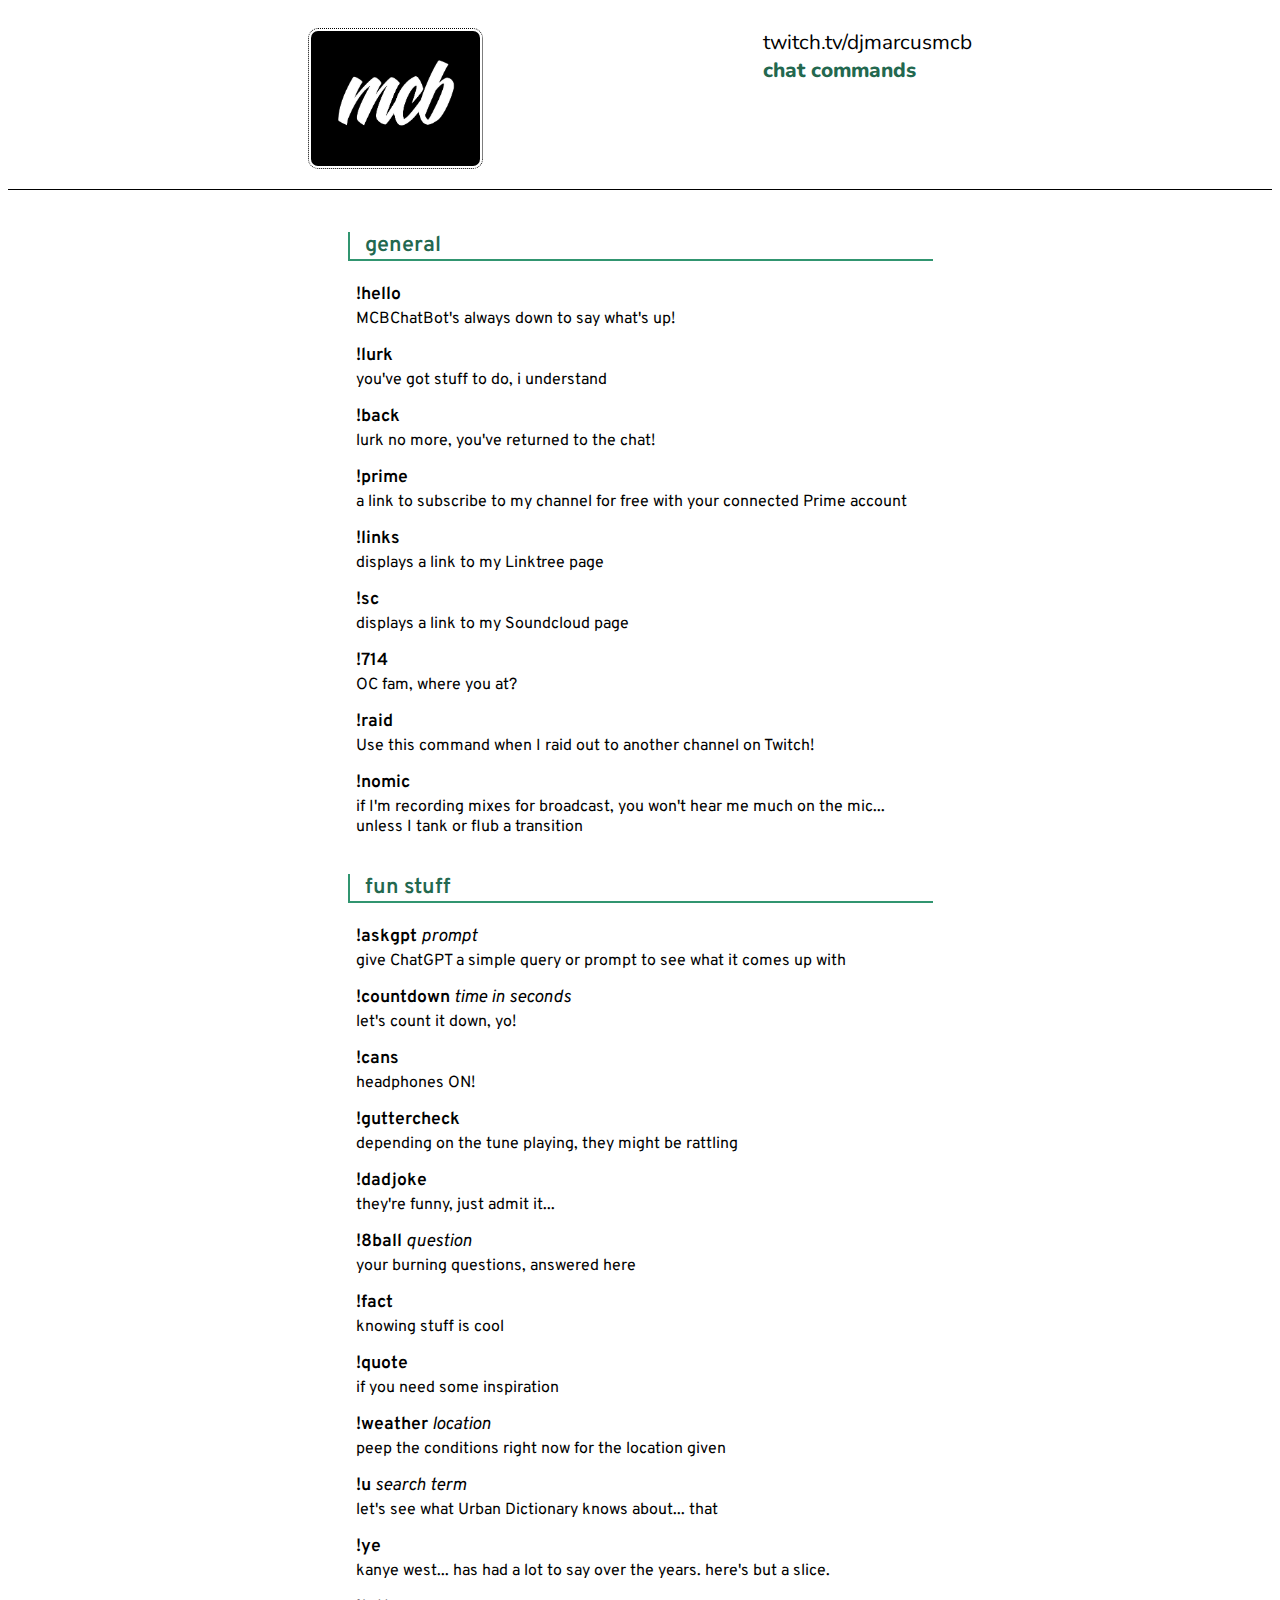
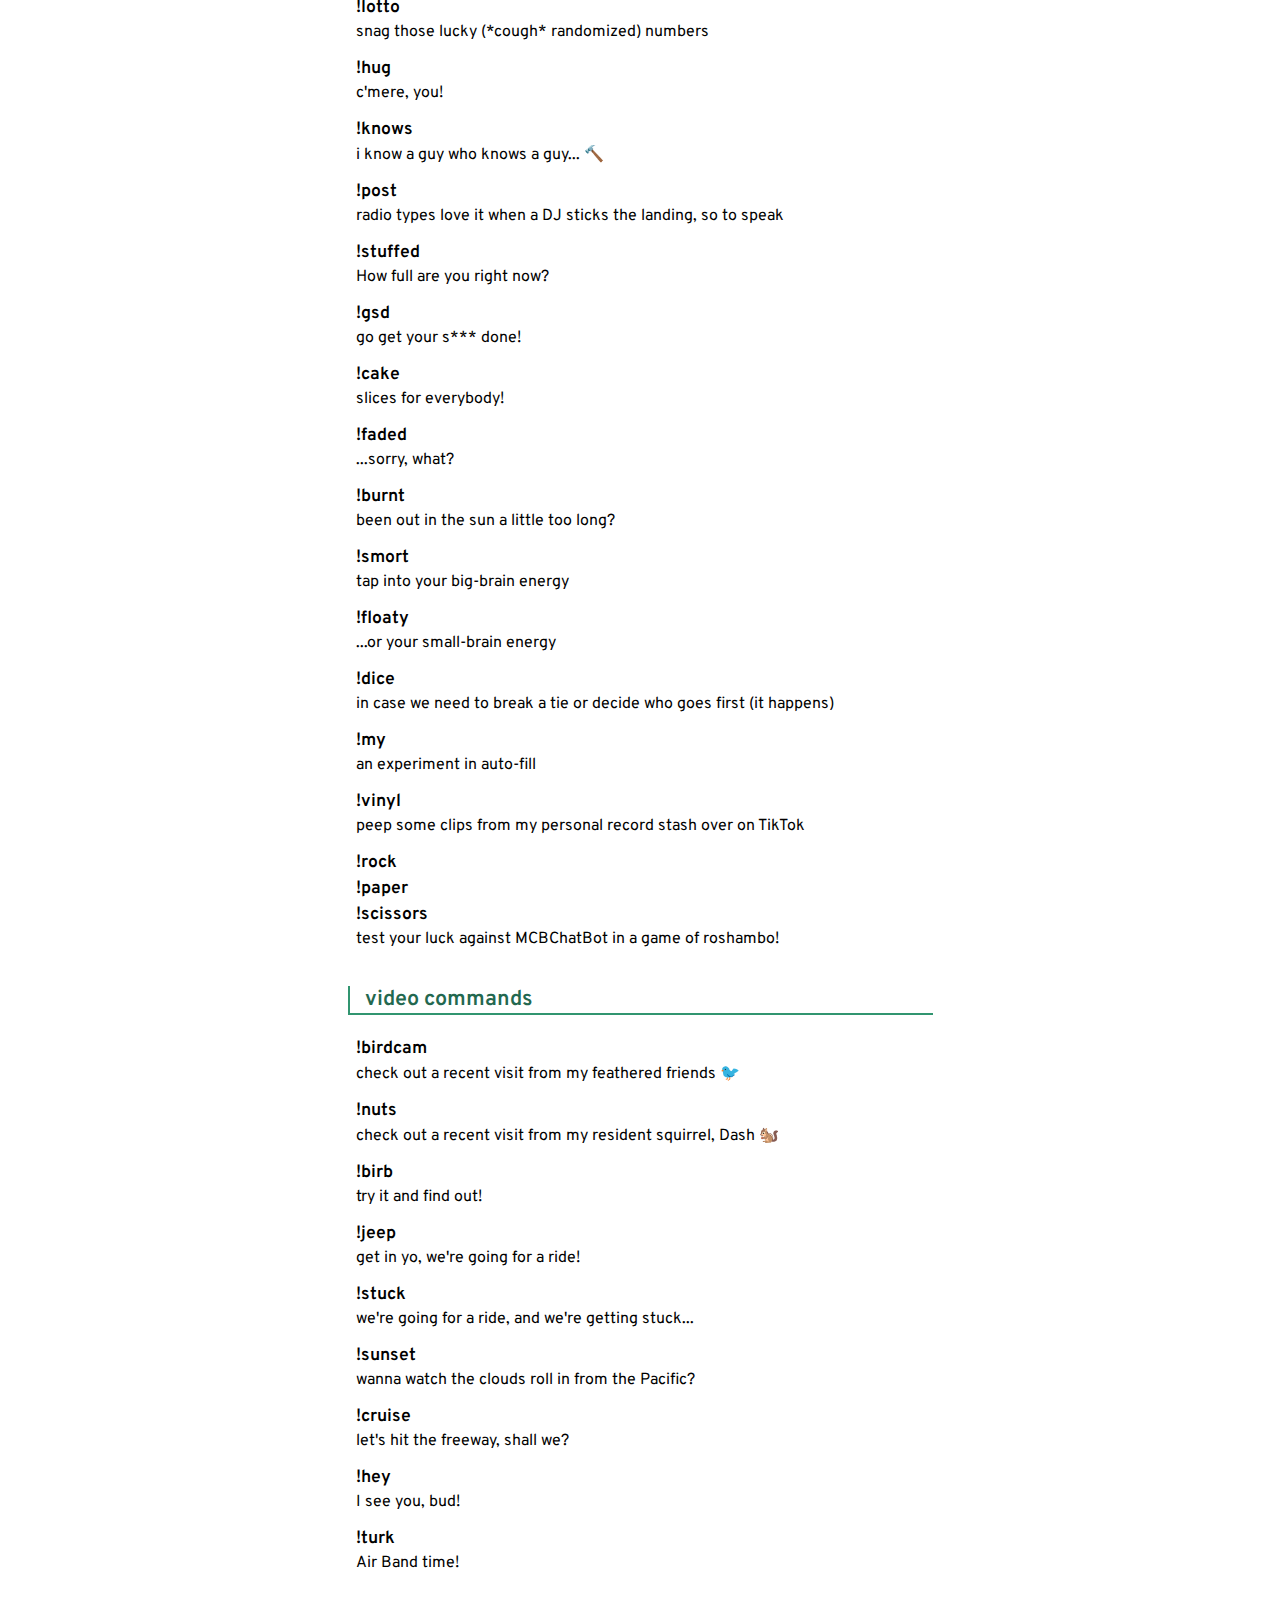
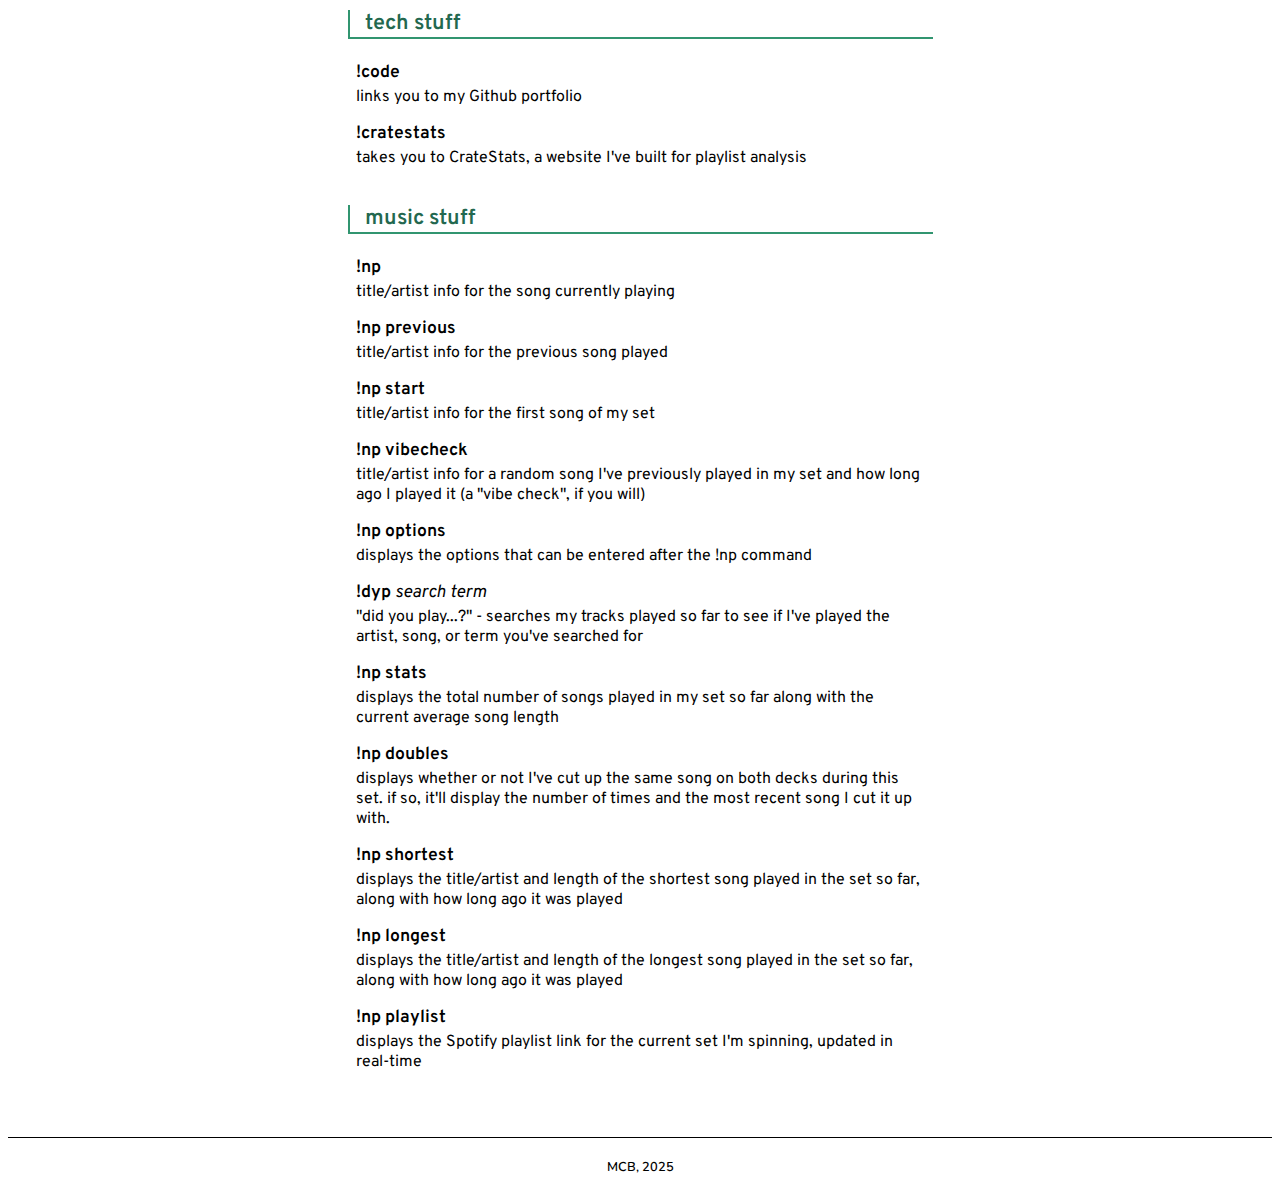
<file: index.html>
<!DOCTYPE html>
<html lang="en">
	<head>
		<meta charset="UTF-8" />
		<meta http-equiv="X-UA-Compatible" content="IE=edge" />
		<meta name="viewport" content="width=device-width, initial-scale=1.0" />
		<link rel="preconnect" href="https://fonts.googleapis.com" />
		<link rel="preconnect" href="https://fonts.gstatic.com" crossorigin />
		<link
			href="https://fonts.googleapis.com/css2?family=Nunito:wght@300&family=Overpass:wght@200;400&display=swap"
			rel="stylesheet"
		/>
		<link rel="stylesheet" href="style.css" />
		<link rel="icon" type="image/x-icon" href="./images/favicon.jpg" />
		<title>twitch.tv/djmarcusmcb - Chat Commands</title>
	</head>

	<body>
		<div class="titlebar">
			<div class="titlebar-item">
				<img src="./images/mcb.jpg" alt="MCB Square Logo, Black" />
			</div>
			<div class="titlebar-item">
				<div class="titleblock">
					<div>
						<a href="https://www.twitch.tv/djmarcusmcb" target="_blank"
							>twitch.tv/djmarcusmcb</a
						>
					</div>
					<div class="titleblock-title">chat commands</div>
				</div>
			</div>
		</div>

		<!-- GENERAL COMMANDS -->

		<div class="commands-body">
			<div class="command-section">general</div>
			<div class="command-column">
				<div class="command-title">!hello</div>
				<div class="command-description">
					MCBChatBot's always down to say what's up!
				</div>
			</div>
			<div class="command-column">
				<div class="command-title">!lurk</div>
				<div class="command-description">
					you've got stuff to do, i understand
				</div>
			</div>
			<div class="command-column">
				<div class="command-title">!back</div>
				<div class="command-description">
					lurk no more, you've returned to the chat!
				</div>
			</div>
			<div class="command-column">
				<div class="command-title">!prime</div>
				<div class="command-description">
					a link to subscribe to my channel for free with your connected Prime
					account
				</div>
			</div>
			<div class="command-column">
				<div class="command-title">!links</div>
				<div class="command-description">
					displays a link to my Linktree page
				</div>
			</div>
			<div class="command-column">
				<div class="command-title">!sc</div>
				<div class="command-description">
					displays a link to my Soundcloud page
				</div>
			</div>
			<div class="command-column">
				<div class="command-title">!714</div>
				<div class="command-description">OC fam, where you at?</div>
			</div>
			<div class="command-column">
				<div class="command-title">!raid</div>
				<div class="command-description">
					Use this command when I raid out to another channel on Twitch!
				</div>
			</div>
			<div class="command-column">
				<div class="command-title">!nomic</div>
				<div class="command-description">
					if I'm recording mixes for broadcast, you won't hear me much on the
					mic... unless I tank or flub a transition
				</div>
			</div>

			<!-- FUN STUFF -->

			<div class="command-section">fun stuff</div>

			<div class="command-column">
				<div class="command-title">!askgpt <i>prompt</i></div>
				<div class="command-description">
					give ChatGPT a simple query or prompt to see what it comes up with
				</div>
			</div>
			<div class="command-column">
				<div class="command-title">!countdown <i>time in seconds</i></div>
				<div class="command-description">let's count it down, yo!</div>
			</div>
			<div class="command-column">
				<div class="command-title">!cans</div>
				<div class="command-description">headphones ON!</div>
			</div>

			<div class="command-column">
				<div class="command-title">!guttercheck</div>
				<div class="command-description">
					depending on the tune playing, they might be rattling
				</div>
			</div>

			<div class="command-column">
				<div class="command-title">!dadjoke</div>
				<div class="command-description">they're funny, just admit it...</div>
			</div>
			<div class="command-column">
				<div class="command-title">!8ball <i>question</i></div>
				<div class="command-description">
					your burning questions, answered here
				</div>
			</div>
			<div class="command-column">
				<div class="command-title">!fact</div>
				<div class="command-description">knowing stuff is cool</div>
			</div>
			<div class="command-column">
				<div class="command-title">!quote</div>
				<div class="command-description">if you need some inspiration</div>
			</div>
			<div class="command-column">
				<div class="command-title">!weather <i>location</i></div>
				<div class="command-description">
					peep the conditions right now for the location given
				</div>
			</div>
			<div class="command-column">
				<div class="command-title">!u <i>search term</i></div>
				<div class="command-description">
					let's see what Urban Dictionary knows about... that
				</div>
			</div>
			<div class="command-column">
				<div class="command-title">!ye</div>
				<div class="command-description">
					kanye west... has had a lot to say over the years. here's but a slice.
				</div>
			</div>
			<div class="command-column">
				<div class="command-title">!lotto</div>
				<div class="command-description">
					snag those lucky (*cough* randomized) numbers
				</div>
			</div>
			<div class="command-column">
				<div class="command-title">!hug</div>
				<div class="command-description">c'mere, you!</div>
			</div>
			<div class="command-column">
				<div class="command-title">!knows</div>
				<div class="command-description">
					i know a guy who knows a guy... 🔨
				</div>
			</div>
			<div class="command-column">
				<div class="command-title">!post</div>
				<div class="command-description">
					radio types love it when a DJ sticks the landing, so to speak
				</div>
			</div>
			<div class="command-column">
				<div class="command-title">!stuffed</div>
				<div class="command-description">How full are you right now?</div>
			</div>
			<div class="command-column">
				<div class="command-title">!gsd</div>
				<div class="command-description">go get your s*** done!</div>
			</div>
			<div class="command-column">
				<div class="command-title">!cake</div>
				<div class="command-description">slices for everybody!</div>
			</div>
			<div class="command-column">
				<div class="command-title">!faded</div>
				<div class="command-description">...sorry, what?</div>
			</div>
			<div class="command-column">
				<div class="command-title">!burnt</div>
				<div class="command-description">
					been out in the sun a little too long?
				</div>
			</div>
			<div class="command-column">
				<div class="command-title">!smort</div>
				<div class="command-description">tap into your big-brain energy</div>
			</div>
			<div class="command-column">
				<div class="command-title">!floaty</div>
				<div class="command-description">...or your small-brain energy</div>
			</div>
			<div class="command-column">
				<div class="command-title">!dice</div>
				<div class="command-description">
					in case we need to break a tie or decide who goes first (it happens)
				</div>
			</div>
			<div class="command-column">
				<div class="command-title">!my</div>
				<div class="command-description">an experiment in auto-fill</div>
			</div>
			<div class="command-column">
				<div class="command-title">!vinyl</div>
				<div class="command-description">
					peep some clips from my personal record stash over on TikTok
				</div>
			</div>
			<div class="command-column">
				<div class="command-title">!rock</div>
				<div class="command-title">!paper</div>
				<div class="command-title">!scissors</div>
				<div class="command-description">
					test your luck against MCBChatBot in a game of roshambo!
				</div>
			</div>

			<!-- VIDEO COMMANDS -->

			<div class="command-section">video commands</div>
			<div class="command-column">
				<div class="command-title">!birdcam</div>
				<div class="command-description">
					check out a recent visit from my feathered friends 🐦
				</div>
			</div>
			<div class="command-column">
				<div class="command-title">!nuts</div>
				<div class="command-description">
					check out a recent visit from my resident squirrel, Dash 🐿️
				</div>
			</div>
			<div class="command-column">
				<div class="command-title">!birb</div>
				<div class="command-description">try it and find out!</div>
			</div>
			<div class="command-column">
				<div class="command-title">!jeep</div>
				<div class="command-description">
					get in yo, we're going for a ride!
				</div>
			</div>
			<div class="command-column">
				<div class="command-title">!stuck</div>
				<div class="command-description">
					we're going for a ride, and we're getting stuck...
				</div>
			</div>
			<div class="command-column">
				<div class="command-title">!sunset</div>
				<div class="command-description">
					wanna watch the clouds roll in from the Pacific?
				</div>
			</div>
			<div class="command-column">
				<div class="command-title">!cruise</div>
				<div class="command-description">let's hit the freeway, shall we?</div>
			</div>
			<div class="command-column">
				<div class="command-title">!hey</div>
				<div class="command-description">I see you, bud!</div>
			</div>
			<div class="command-column">
				<div class="command-title">!turk</div>
				<div class="command-description">Air Band time!</div>
			</div>

			<!-- TECH COMMANDS -->

			<div class="command-section">tech stuff</div>
			<div class="command-column">
				<div class="command-title">!code</div>
				<div class="command-description">links you to my Github portfolio</div>
			</div>
			<div class="command-column">
				<div class="command-title">!cratestats</div>
				<div class="command-description">
					takes you to CrateStats, a website I've built for playlist analysis
				</div>
			</div>

			<!-- MUSIC COMMANDS -->

			<div class="command-section">music stuff</div>
			<div class="command-column">
				<div class="command-title">!np</div>
				<div class="command-description">
					title/artist info for the song currently playing
				</div>
			</div>
			<div class="command-column">
				<div class="command-title">!np previous</div>
				<div class="command-description">
					title/artist info for the previous song played
				</div>
			</div>
			<div class="command-column">
				<div class="command-title">!np start</div>
				<div class="command-description">
					title/artist info for the first song of my set
				</div>
			</div>
			<div class="command-column">
				<div class="command-title">!np vibecheck</div>
				<div class="command-description">
					title/artist info for a random song I've previously played in my set
					and how long ago I played it (a "vibe check", if you will)
				</div>
			</div>

			<div class="command-column">
				<div class="command-title">!np options</div>
				<div class="command-description">
					displays the options that can be entered after the !np command
				</div>
			</div>
			<div class="command-column">
				<div class="command-title">!dyp <i>search term</i></div>
				<div class="command-description">
					"did you play...?" - searches my tracks played so far to see if I've
					played the artist, song, or term you've searched for
				</div>
			</div>
			<div class="command-column">
				<div class="command-title">!np stats</div>
				<div class="command-description">
					displays the total number of songs played in my set so far along with
					the current average song length
				</div>
			</div>
			<div class="command-column">
				<div class="command-title">!np doubles</div>
				<div class="command-description">
					displays whether or not I've cut up the same song on both decks during
					this set. if so, it'll display the number of times and the most recent
					song I cut it up with.
				</div>
			</div>
			<div class="command-column">
				<div class="command-title">!np shortest</div>
				<div class="command-description">
					displays the title/artist and length of the shortest song played in
					the set so far, along with how long ago it was played
				</div>
			</div>
			<div class="command-column">
				<div class="command-title">!np longest</div>
				<div class="command-description">
					displays the title/artist and length of the longest song played in the
					set so far, along with how long ago it was played
				</div>
			</div>
			<div class="command-column">
				<div class="command-title">!np playlist</div>
				<div class="command-description">
					displays the Spotify playlist link for the current set I'm spinning,
					updated in real-time
				</div>
			</div>
		</div>

		<div class="footer">
			<a href="https://www.mcbportfolio.com/" target="_blank">MCB, 2025</a>
		</div>
	</body>
</html>
</file>
<file: style.css>
.titlebar,
.footer {
  display: flex;
  justify-content: space-evenly;
  padding: 20px;
}

.titlebar {
  border-bottom: 1px solid black;
}

.footer {
  border-top: 1px solid black;
  font-family: 'Nunito', sans-serif;
  font-size: 0.8em;
  font-weight: 600;
  margin-top: 50px;
}

a,
a:link,
a:visited {
  color: black;
  text-decoration: none;
}

.titlebar-item {
  display: flex;
  font-family: 'Nunito', sans-serif;
  font-size: 1.3em;
}

.titleblock-title {
  color: rgb(35, 104, 79);
  font-weight: 800;
}

img {
  border-radius: 10px;
  border: dotted 0.1rem black;
  padding: 2px;
  height: 15vh;
}

.commands-body {
  display: flex;
  flex-direction: column;
  margin-left: 5vw;
  margin-right: 5vw;
  margin-top: 20px;
}

.command-section,
.command-column {
  font-family: 'Overpass', 'sans-serif';
  width: 50%;
  margin: 0 auto;
}

.command-section {
  margin-top: 22px;
  margin-bottom: 22px;
  font-size: 1.35em;
  font-weight: 600;
  color: rgb(35, 104, 79);  
  border-bottom: .11em solid rgb(49, 149, 112);
  border-left: .11em solid rgb(49, 149, 112);
  padding-left: 15px;
}

.command-title {
  font-weight: 600;
  font-size: 1.1em;
  margin-bottom: 3px;   
}

.command-description {
  margin-bottom: 15px;
}

i {
  font-weight: 400;
}

@media (max-width: 800px) {
  .command-section,
  .command-column {
    width: 100%;
  }
}

@media (max-width: 500px) {
  .titlebar {
    flex-direction: column;
  }
  .titlebar-item:nth-of-type(2) {
    margin-top: 20px;
  }
}
</file>
